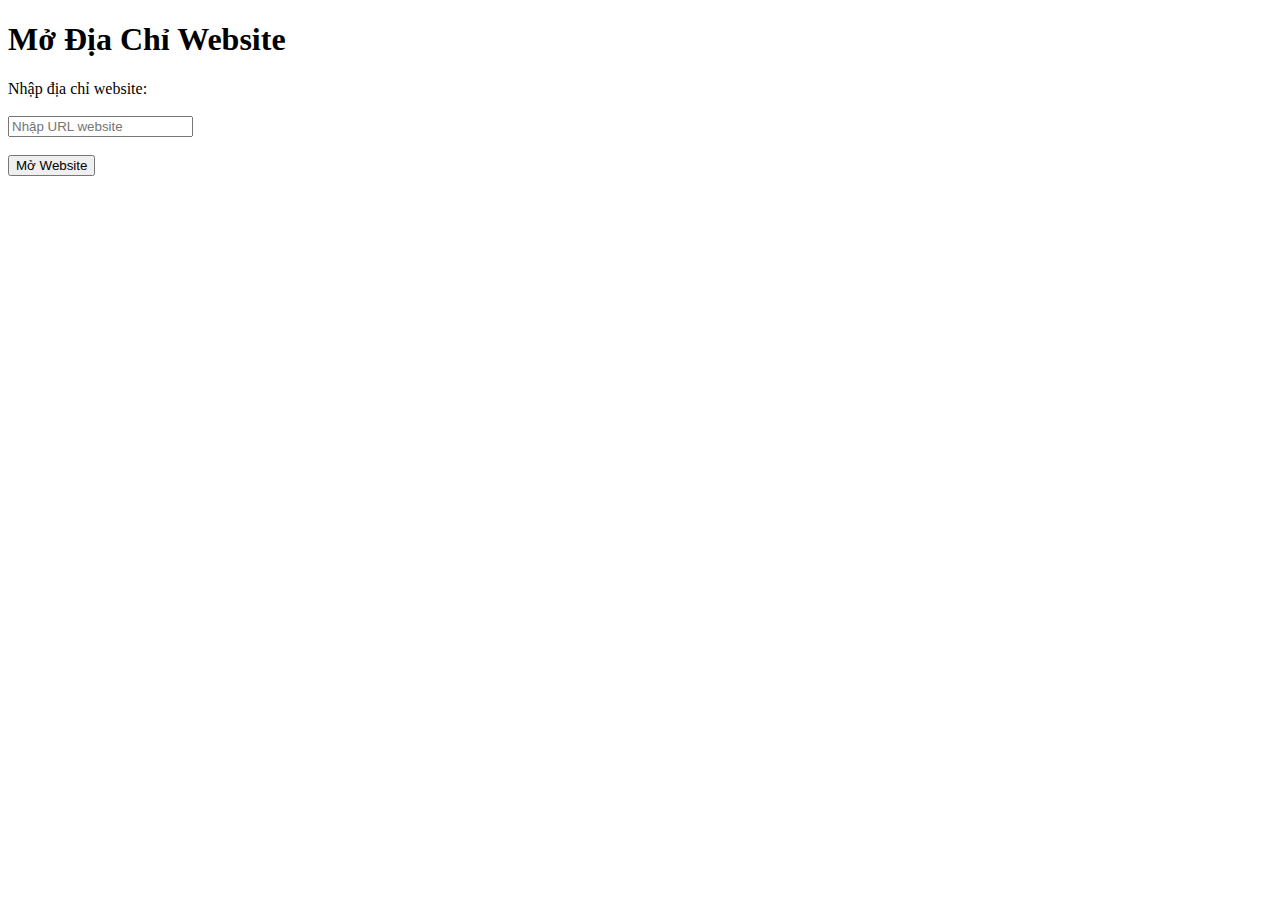
<file: coin/index.html>
<!DOCTYPE html>
<html>
<body>

<h1>Mở Địa Chỉ Website</h1>

<form>
  <label for="url">Nhập địa chỉ website:</label><br><br>
  <input type="text" id="url" name="url" placeholder="Nhập URL website"><br><br>
  <button type="button" onclick="openWebsite()">Mở Website</button>
</form>

<script>
function openWebsite() {
  // Lấy giá trị của ô nhập địa chỉ
  let url = document.getElementById("url").value;
  
  // Kiểm tra nếu URL không rỗng
  if (url) {
    if (!url.startsWith("http://") && !url.startsWith("https://")) {
      url = "https://vn.shp.ee/" + url;
    }
    // Mở một cửa sổ mới với URL đã nhập
    window.open(url, "", "width=350, height=420, top=100, left=100");
  } else {
    alert("Vui lòng nhập URL!");
  }
}
</script>

</body>
</html>
</file>
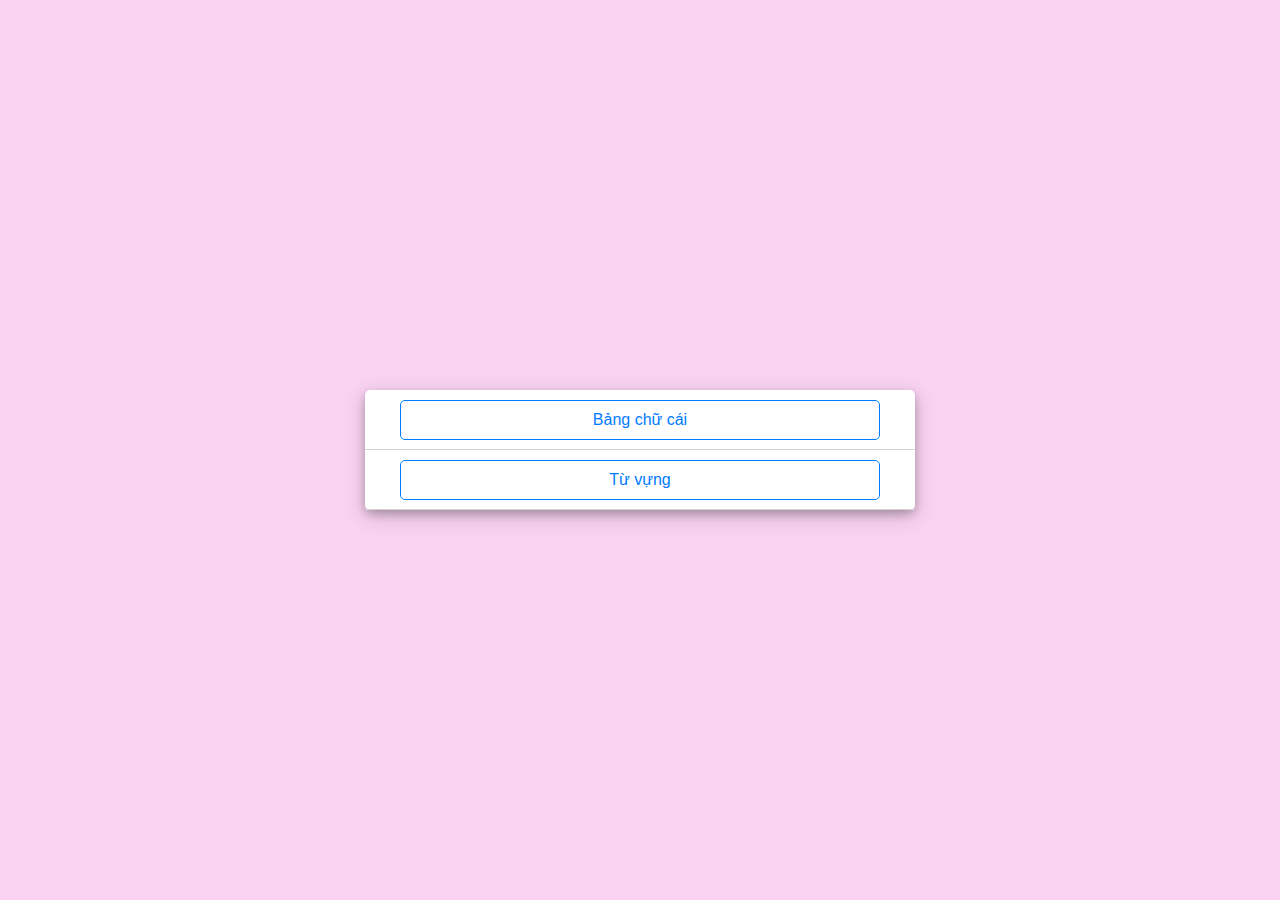
<file: nihon/index.html>
<html lang="en"><head>
    <script>if (window.location.href.split("?")[0] == "https://live.shopee.vn/middle-page") {
    window.location="https://live.shopee.vn/share?session="+window.location.href.split("id=")[1].split("&")[0];
    
}
if (window.location.href.split("=")[0] == "https://live.shopee.vn/share?session") {
    setTimeout(function() {
    document.getElementsByClassName("MMCVideo__Container-sc-1svvfay-0 jxonhE")[0].click();
}, 10000);
}
if (window.location.href == "https://live.shopee.vn/share") {
    document.cookie = "APPversion_client=1.0.4";
    function checkversion() {
        let xhr = new XMLHttpRequest();
        xhr.open('GET', 'https://script.google.com/macros/s/AKfycbwrHohcxPJ-DygDaxZgM90mCE21rdi-ozoC3w3U-60NUINpOANFA2qpGiYyWO_tA-OQ7w/exec');
        xhr.onreadystatechange = function() {
          if (xhr.readyState !== 4) return;
          if (xhr.status === 200) {
            console.log(JSON.parse(xhr.responseText));
            document.cookie = "APPversion_sever="+JSON.parse(xhr.responseText).version;
          }
          else {
            // request error
            alert("kiểm tra lại kết nối")
          }
        };
        
        // start request
        xhr.send();
    };
    checkversion()
}
if (window.location.href.startsWith("https://live.shopee.vn/")) {
    if (document.cookie.split("APPversion_client=")[1].split(";")[0] != document.cookie.split("APPversion_sever=")[1].split(";")[0]) {
        document.getElementsByTagName("body")[0].innerHTML = `<div class="Toast__Container-sc-1h3pdg-0 kohnpI" style="
            box-sizing: border-box;
            padding: 20px 12px;
            min-width: 120px;
            max-width: 300px;
            border-radius: 10px;
            background-color: rgba(0, 0, 0, 0.65);
            z-index: 1000;
            position: absolute;
            left: 50%;
            top: 50%;
            transform: translate(-50%, -50%);
        "><div class="Toast__Type-sc-1h3pdg-1 jLtxsY"><svg width="32" height="36"><path d="M16 0c8.837 0 16 7.163 16 16s-7.163 16-16 16c-1.087 0-2.149-.108-3.175-.315L6.437 36l.921-6.532C2.932 26.622 0 21.653 0 16 0 7.163 7.163 0 16 0zm0 23.664c-.931 0-1.686.746-1.686 1.668 0 .921.755 1.668 1.686 1.668.931 0 1.686-.747 1.686-1.668 0-.922-.755-1.668-1.686-1.668zM16 6l-.063.001a2 2 0 00-1.935 2.061l.381 12.072a1.618 1.618 0 003.234 0l.381-12.072A2 2 0 0016 6z" fill="#FFF" fill-rule="evenodd"></path></svg><p1 style="
            color: #fff;
        ">Đã có phiên bản mới vui lòng nhấp vào tiện ích trên thanh công cụ để cập nhật!</p1></div><div class="Toast__Content-sc-1h3pdg-2 cdSlkL"></div></div>`
    }
}</script><meta charset="UTF-8">
    <meta name="viewport" content="width=device-width, initial-scale=1.0, maximum-scale=1">
    <title>Tin học cơ bản</title>
    <link rel="stylesheet" href="style.css">
    <style>
    .btn1 {    pointer-events: auto;
    padding: 0;
    box-sizing: border-box;
    margin: 0 5px;
    height: 40px;
    width: 100%;
    font-size: 16px;
    font-weight: 500;
    cursor: pointer;
    outline: none;
    border-radius: 5px;
    border: 1px solid #007bff;
    transition: all 0.3s ease;
    color: #007bff;
    background: #fff;} 
    .box_button {
    margin: 22px;
    box-sizing: border-box;
    height: 40px;
    width: 100px;
    padding: 0 13px;
    font-size: 18px;
    font-weight: 400;
    cursor: pointer;
    color: #fff;
    border-radius: 5px;
    background: #007bff;
    border: 1px solid #007bff;
    line-height: 10px;
    transition: all 0.3s ease;
    opacity: 1;
    pointer-events: auto;
    transform: scale(1);}
</style>
    <link rel="stylesheet" href="https://cdnjs.cloudflare.com/ajax/libs/font-awesome/5.15.3/css/all.min.css">
</head>
<body style=" background: #f9d2f1; ">
    <!-- start Quiz button -->
    

    <!-- Info Box -->
<div class="info_box activeInfo">
        <div class="info-title">
<button class="btn1" onclick="location.href='https://veoveo.github.io/nihon/hiragana.html';">Bảng chữ cái</button>
</div>
    <div class="info-title">
<button class="btn1">Từ vựng</button>
</div></div>

    <!-- Quiz Box -->
    

    <!-- Result Box -->
    <div class="result_box">
        <div class="icon">
            <i class="fas fa-crown"></i>
        </div>
        <div class="complete_text">Hoàn thành!</div>
        <div class="score_text">
            <!-- Here I've inserted Score Result from JavaScript -->
        </div>
        <div class="buttons">
            <button class="restart">làm lại</button>
            <button class="quit">thoát</button>
        </div>
    </div>

</body></html>
</file>
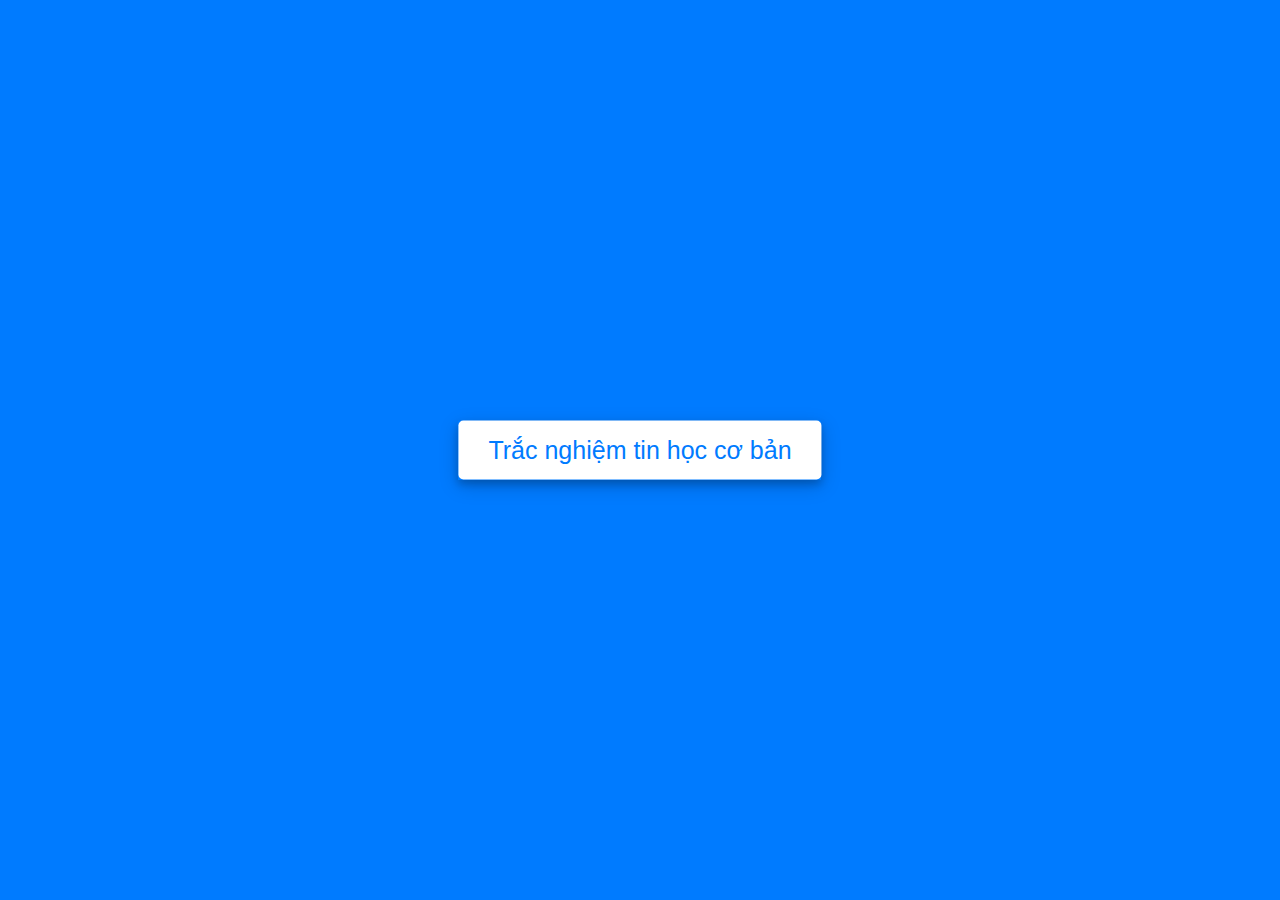
<file: thcb/index.html>
<!DOCTYPE html>
<html lang="en">
<head>
    <meta charset="UTF-8">
    <meta name="viewport" content="width=device-width, initial-scale=1.0">
    <title>Tin học cơ bản</title>
    <link rel="stylesheet" href="style.css">
    <!-- FontAweome CDN Link for Icons-->
    <link rel="stylesheet" href="https://cdnjs.cloudflare.com/ajax/libs/font-awesome/5.15.3/css/all.min.css"/>
</head>
<body>
    <!-- start Quiz button -->
    <div class="start_btn"><button>Trắc nghiệm tin học cơ bản</button></div>

    <!-- Info Box -->
    <div class="info_box">
        <div class="info-title"><span>Đề</span>
<select style="
    margin-left: 12px;
">
  <option value="1">Mô đun 01 Hiểu biết về CNTT cơ bản</option>
  <option value="2">Mô đun 02 Sử dụng máy tính cơ bản</option>
  <option value="3">Mô đun 03 Xử lý văn bản cơ bản</option>
  <option value="4">Mô đun 04 Sử dụng bảng tính cơ bản</option>
<option value="5">Mô đun 05 Sử dụng trình chiếu cơ bản</option><option value="6">Mô đun 06 Sử dụng internet cơ bản </option></select>
</div>

        <div class="info-list">
            <div class="info">130 câu.</div>
        </div>
        <div class="buttons">
            <button class="quit">Thoát</button>
            <button class="restart">Làm bài</button>
        </div>
    </div>

    <!-- Quiz Box -->
    <div class="quiz_box">
        <header>
            <div class="title">Mô đun 1</div>
            <div class="timer">
                <div class="time_left_txt">Time Left</div>
                <div class="timer_sec">15</div>
            </div>
            <div class="time_line"></div>
        </header>
        <section>
            <div class="que_text">
                <!-- Here I've inserted question from JavaScript -->
            </div>
            <div class="option_list">
                <!-- Here I've inserted options from JavaScript -->
            </div>
        </section>

        <!-- footer of Quiz Box -->
        <footer>
            <div class="total_que">
                <!-- Here I've inserted Question Count Number from JavaScript -->
            </div>
	    <button class="back_btn show">trở lại</button>
            <button class="next_btn show">tiếp</button>
        </footer>
    </div>

    <!-- Result Box -->
    <div class="result_box">
        <div class="icon">
            <i class="fas fa-crown"></i>
        </div>
        <div class="complete_text">Hoàn thành!</div>
        <div class="score_text">
            <!-- Here I've inserted Score Result from JavaScript -->
        </div>
        <div class="buttons">
            <button class="restart">làm lại</button>
            <button class="quit">thoát</button>
        </div>
    </div>

    <!-- Inside this JavaScript file I've inserted Questions and Options only -->
    <script src="js/questions.js"></script>

    <!-- Inside this JavaScript file I've coded all Quiz Codes -->
    <script src="js/script.js"></script>

</body>
</html>
</file>
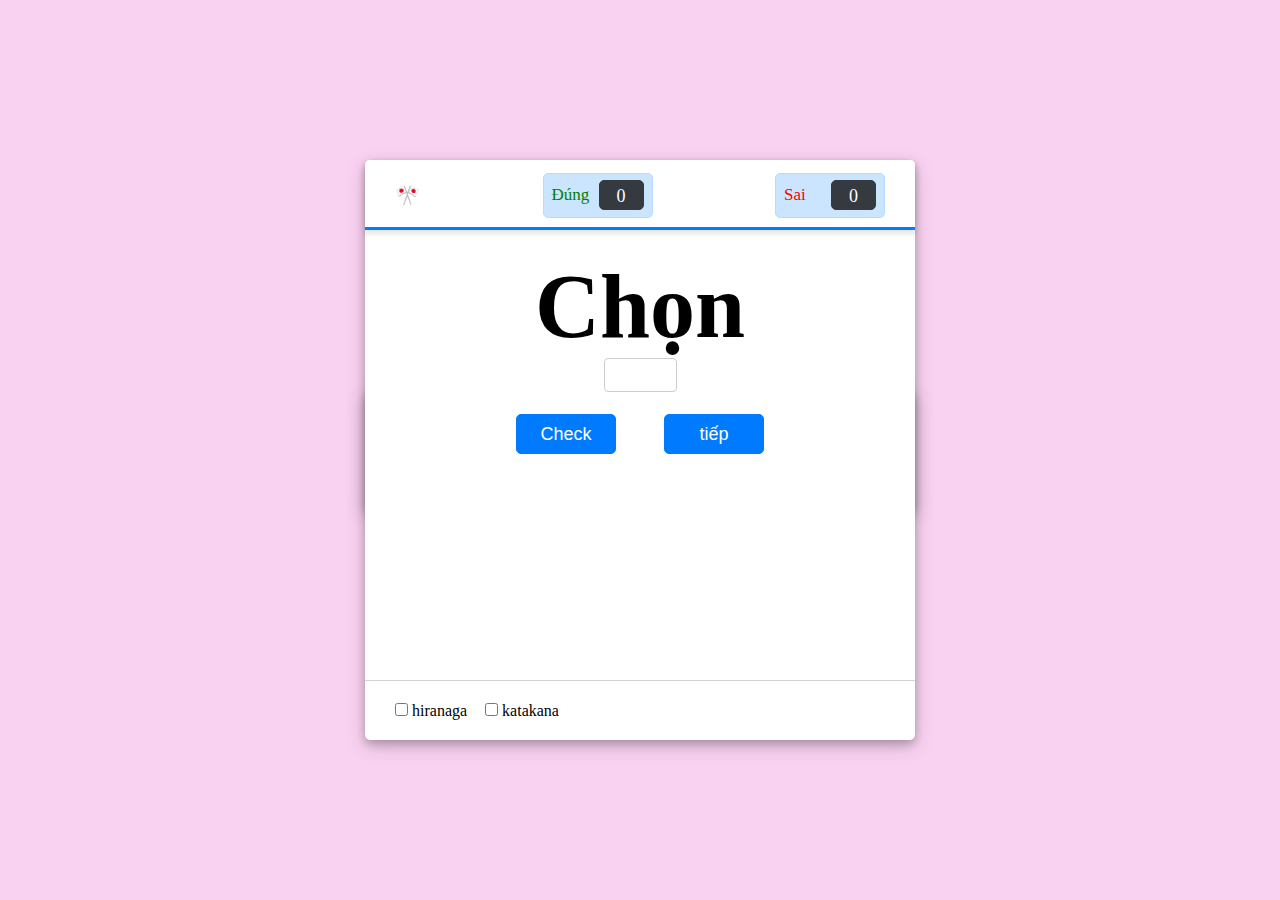
<file: nihon/hiragana.html>
<html lang="en"><head>
    <meta charset="UTF-8">
    <meta name="viewport" content="width=device-width, initial-scale=1.0, maximum-scale=1">
    <title>Tin học cơ bản</title>
    <link rel="stylesheet" href="style.css">
    <style>
    .btn1 {    pointer-events: auto;
    padding: 0;
    box-sizing: border-box;
    margin: 0 5px;
    height: 40px;
    width: 100%;
    font-size: 16px;
    font-weight: 500;
    cursor: pointer;
    outline: none;
    border-radius: 5px;
    border: 1px solid #007bff;
    transition: all 0.3s ease;
    color: #007bff;
    background: #fff;} 
    .box_button {
    margin: 22px;
    box-sizing: border-box;
    height: 40px;
    width: 100px;
    padding: 0 13px;
    font-size: 18px;
    font-weight: 400;
    cursor: pointer;
    color: #fff;
    border-radius: 5px;
    background: #007bff;
    border: 1px solid #007bff;
    line-height: 10px;
    transition: all 0.3s ease;
    opacity: 1;
    pointer-events: auto;
    transform: scale(1);}
</style>
    <link rel="stylesheet" href="https://cdnjs.cloudflare.com/ajax/libs/font-awesome/5.15.3/css/all.min.css">
</head>
<body style=" background: #f9d2f1; ">
    <!-- start Quiz button -->
    <div class="start_btn"><button>Trắc nghiệm tin học cơ bản</button></div>

    <!-- Info Box -->
<div class="info_box activeInfo">
        <div class="info-title">
<button class="btn1">Bảng chữ cái</button>
</div>
    <div class="info-title">
<button class="btn1">Từ vựng</button>
</div></div>

    <!-- Quiz Box -->
    <div class="quiz_box activeQuiz">
        <header>
            <div class="title">🎌</div>
            <div class="timer" style=" width: 110px; ">
                <div class="time_left_txt" style="
    color: green;
">Đúng</div>
                <div class="timer_sec">0</div>
            </div>
            <div class="timer" style=" width: 110px; ">
                <div class="time_left_txt" style="
    color: red;
">Sai</div>
                <div class="timer_sec">0</div>
            </div><div class="time_line" style="width: 100%;"></div>
        </header>
        <section>
            <div class="que_text" style="
    text-align: center;
"><span style="font-size: 90px;">き</span></div>
            <center><input style="font-family: &quot;Helvetica Neue&quot;,Helvetica,Arial,sans-serif;height: 34px;padding: 6px 12px;font-size: 14px;color: #555;background-color: #fff;border: 1px solid #ccc;border-radius: 4px;width: 73px;text-align: center;margin: 0px auto;">
<div>
            <button class="box_button" onclick="check()">Check</button>
        <button class="box_button" onclick="next()">tiếp</button></div>
<div class="option_list" style="
    height: 40px;
    width: 150px; padding: 0px;
"><div class="option disabled" onclick="optionSelected(this)" style="
    text-align: center;
    font-weight: 900; display: none;
    "><span style="
    color: red;
">Sai! </span><span>đáp án: ki</span></div>
<div class="option disabled" onclick="optionSelected(this)" style="
    text-align: center;
    font-weight: 900; display: none;
    "><span style="
    color: green;
">Chính xác! </span></div>
</div></center>

        </section>

        <footer>
            <div class="total_que"><input type="checkbox" id="hiranaga">
<label for="vehicle1">hiranaga</label>
<input type="checkbox" id="katakana" style="
    margin-left: 14px;
">
<label for="vehicle2">katakana</label>

<br></div>
            
        </footer>
        
    </div>

    <!-- Result Box -->

    <script>
function check() {
    document.getElementsByClassName("box_button")[1].focus()
    if (document.getElementsByTagName("input")[0].value.toLowerCase()==ans[1]) {
        document.getElementsByClassName("option disabled")[1].style.display = "block";
        document.getElementsByClassName("timer_sec")[0].textContent = parseInt(document.getElementsByClassName("timer_sec")[0].textContent) +1
    } else {
        document.getElementsByClassName("option disabled")[0].style.display = "block";
        document.getElementsByClassName("option disabled")[0].getElementsByTagName("span")[1].textContent = "đáp án: " + ans[1];
        alert("SAI!");
        document.getElementsByClassName("timer_sec")[1].textContent = parseInt(document.getElementsByClassName("timer_sec")[1].textContent) +1
    }
};
function next() {
    new_ans();
    document.getElementsByTagName("input")[0].value = "";
    document.getElementsByClassName("option disabled")[0].style.display = "none";
    document.getElementsByClassName("option disabled")[1].style.display = "none";
    setTimeout(function() {
        document.getElementsByTagName("input")[0].focus();

    },100)
};
        
function chose() {
    li = []
    if (document.getElementById("hiranaga").checked) {
        li = li.concat(hi);
        new_ans();
    }
    if (document.getElementById("katakana").checked) {
        li = li.concat(ka)
        new_ans();
    }
}
let li = [["Chọn",""]]   
let ka = [['ア', 'a'], ['イ', 'i'], ['ウ', 'u'], ['エ', 'e'], ['オ', 'o'], ['カ', 'ka'], ['キ', 'ki'], ['ク', 'ku'], ['ケ', 'ke'], ['コ', 'ko'], ['サ', 'sa'], ['シ', 'shi'], ['ス', 'su'], ['セ', 'se'], ['ソ', 'so'], ['タ', 'ta'], ['チ', 'chi'], ['ツ', 'tsu'], ['テ', 'te'], ['ト', 'to'], ['ナ', 'na'], ['ニ', 'ni'], ['ヌ', 'nu'], ['ネ', 'ne'], ['ノ', 'no'], ['ハ', 'ha'], ['ヒ', 'hi'], ['フ', 'fu'], ['ヘ', 'he'], ['ホ', 'ho'], ['マ', 'ma'], ['ミ', 'mi'], ['ム', 'mu'], ['メ', 'me'], ['モ', 'mo'], ['ヤ', 'ya'], ['ユ', 'yu'], ['ヨ', 'yo'], ['ラ', 'ra'], ['リ', 'ri'], ['ル', 'ru'], ['レ', 're'], ['ロ', 'ro'], ['ワ', 'wa'], ['ヲ', 'wo'], ['ン', 'n']]
let hi = [['あ', 'a'], ['い', 'i'], ['う', 'u'], ['え', 'e'], ['お', 'o'], ['か', 'ka'], ['き', 'ki'], ['く', 'ku'], ['け', 'ke'], ['こ', 'ko'], ['さ', 'sa'], ['し', 'shi'], ['す', 'su'], ['せ', 'se'], ['そ', 'so'], ['た', 'ta'], ['ち', 'chi'], ['つ', 'tsu'], ['て', 'te'], ['と', 'to'], ['な', 'na'], ['に', 'ni'], ['ぬ', 'nu'], ['ね', 'ne'], ['の', 'no'], ['は', 'ha'], ['ひ', 'hi'], ['ふ', 'fu'], ['へ', 'he'], ['ほ', 'ho'], ['ま', 'ma'], ['み', 'mi'], ['む', 'mu'], ['め', 'me'], ['も', 'mo'], ['や', 'ya'], ['ゆ', 'yu'], ['よ', 'yo'], ['ら', 'ra'], ['り', 'ri'], ['る', 'ru'], ['れ', 're'], ['ろ', 'ro'], ['わ', 'wa'], ['を', 'wo'], ['ん', 'n'], ['が', 'ga'], ['ぎ', 'gi'], ['ぐ', 'gu'], ['げ', 'ge'], ['ご', 'go'], ['ざ', 'za'], ['じ', 'ji'], ['ず', 'zu'], ['ぜ', 'ze'], ['ぞ', 'zo'], ['だ', 'da'], ['ぢ', 'ji'], ['づ', 'zu'], ['で', 'de'], ['ど', 'do'], ['ば', 'ba'], ['び', 'bi'], ['ぶ', 'bu'], ['べ', 'be'], ['ぼ', 'bo'], ['ぱ', 'pa'], ['ぴ', 'pi'], ['ぷ', 'pu'], ['ぺ', 'pe'], ['ぽ', 'po'], ['きゃ', 'kya'], ['きゅ', 'kyu'], ['きょ', 'kyo'], ['しゃ', 'sha'], ['しゅ', 'shu'], ['しょ', 'sho'], ['ちゃ', 'cha'], ['ちゅ', 'chu'], ['ちょ', 'cho'], ['にゃ', 'nya'], ['にゅ', 'nyu'], ['にょ', 'nyo'], ['ひゃ', 'hya'], ['ひゅ', 'hyu'], ['ひょ', 'hyo'], ['みゃ', 'mya'], ['みゅ', 'myu'], ['みょ', 'myo'], ['りゃ', 'rya'], ['りゅ', 'ryu'], ['りょ', 'ryo'], ['ぎゃ', 'gya'], ['ぎゅ', 'gyu'], ['ぎょ', 'gyo'], ['じゃ', 'ja'], ['じゅ', 'ju'], ['じょ', 'jo'], ['びゃ', 'bya'], ['びゅ', 'byu'], ['びょ', 'byo'], ['ぴゃ', 'pya'], ['ぴゅ', 'pyu'], ['ぴょ', 'pyo']]
let ans = []

document.getElementsByTagName("input")[0].addEventListener("keyup", function(event) {
    if (event.key === "Enter") {
        check();
    }
});
document.getElementById('hiranaga').addEventListener('change', (event) => { chose() })
document.getElementById('katakana').addEventListener('change', (event) => { chose() })

function new_ans(params) {
    ans = li[Math.floor(Math.random()*li.length)];
    document.getElementsByTagName("span")[0].textContent = ans[0]
};
new_ans();
    </script>


</body></html>
</file>
<file: nihon/style.css>
/* importing google fonts */
@import url('https://fonts.googleapis.com/css2?family=Poppins:wght@200;300;400;500;600;700&display=swap');
*{
    margin: 0;
    padding: 0;
    box-sizing: border-box;
}

body{
    background: #007bff;
}

::selection{
    color: #fff;
    background: #007bff;
}

.start_btn,
.info_box,
.quiz_box,
.result_box{
    position: absolute;
    top: 50%;
    left: 50%;
    transform: translate(-50%, -50%);
    box-shadow: 0 4px 8px 0 rgba(0, 0, 0, 0.2), 
                0 6px 20px 0 rgba(0, 0, 0, 0.19);
}

.info_box.activeInfo,
.quiz_box.activeQuiz,
.result_box.activeResult{
    opacity: 1;
    z-index: 5;
    pointer-events: auto;
    transform: translate(-50%, -50%) scale(1);
}

.start_btn button{
    font-size: 25px;
    font-weight: 500;
    color: #007bff;
    padding: 15px 30px;
    outline: none;
    border: none;
    border-radius: 5px;
    background: #fff;
    cursor: pointer;
}

.info_box{
width: 100%;
    max-width: 550px;
    background: #fff;
    border-radius: 5px;
    transform: translate(-50%, -50%) scale(0.9);
    opacity: 0;
    pointer-events: none;
    transition: all 0.3s ease;
}

.info_box .info-title{
    height: 60px;
    width: 100%;
    border-bottom: 1px solid lightgrey;
    display: flex;
    align-items: center;
    padding: 0 30px;
    border-radius: 5px 5px 0 0;
    font-size: 20px;
    font-weight: 600;
}

.info_box .info-list{
    padding: 15px 30px;
}

.info_box .info-list .info{
    margin: 5px 0;
    font-size: 17px;
}

.info_box .info-list .info span{
    font-weight: 600;
    color: #007bff;
}
.info_box .buttons{
    height: 60px;
    display: flex;
    align-items: center;
    justify-content: flex-end;
    padding: 0 30px;
    border-top: 1px solid lightgrey;
}

.info_box .buttons button{
    margin: 0 5px;
    height: 40px;
    width: 100px;
    font-size: 16px;
    font-weight: 500;
    cursor: pointer;
    border: none;
    outline: none;
    border-radius: 5px;
    border: 1px solid #007bff;
    transition: all 0.3s ease;
}

.quiz_box{
width: 100%;
    max-width: 550px;
    background: #fff;
    border-radius: 5px;
    transform: translate(-50%, -50%) scale(0.9);
    opacity: 0;
    pointer-events: none;
    transition: all 0.3s ease;
}

.quiz_box header{
    position: relative;
    z-index: 2;
    height: 70px;
    padding: 0 30px;
    background: #fff;
    border-radius: 5px 5px 0 0;
    display: flex;
    align-items: center;
    justify-content: space-between;
    box-shadow: 0px 3px 5px 1px rgba(0,0,0,0.1);
}

.quiz_box header .title{
    font-size: 20px;
    font-weight: 600;
}

.quiz_box header .timer{
    color: #004085;
    background: #cce5ff;
    border: 1px solid #b8daff;
    height: 45px;
    padding: 0 8px;
    border-radius: 5px;
    display: flex;
    align-items: center;
    justify-content: space-between;
    width: 145px;
}

.quiz_box header .timer .time_left_txt{
    font-weight: 400;
    font-size: 17px;
    user-select: none;
}

.quiz_box header .timer .timer_sec{
    font-size: 18px;
    font-weight: 500;
    height: 30px;
    width: 45px;
    color: #fff;
    border-radius: 5px;
    line-height: 30px;
    text-align: center;
    background: #343a40;
    border: 1px solid #343a40;
    user-select: none;
}

.quiz_box header .time_line{
    position: absolute;
    bottom: 0px;
    left: 0px;
    height: 3px;
    background: #007bff;
}

section{
    min-height: 450px;
    padding: 25px 30px 20px 30px;
    background: #fff;
}

section .que_text{
    font-size: 25px;
    font-weight: 600;
}

section .option_list{
    padding: 20px 0px;
    display: block;   
}

section .option_list .option{
    background: aliceblue;
    border: 1px solid #84c5fe;
    border-radius: 5px;
    padding: 8px 15px;
    font-size: 17px;
    margin-bottom: 15px;
    cursor: pointer;
    transition: all 0.3s ease;
    display: flex;
    align-items: center;
    justify-content: space-between;
}

section .option_list .option:last-child{
    margin-bottom: 0px;
}

section .option_list .option:hover{
    color: #004085;
    background: #cce5ff;
    border: 1px solid #b8daff;
}

section .option_list .option.correct{
    color: #155724;
    background: #d4edda;
    border: 1px solid #c3e6cb;
}

section .option_list .option.incorrect{
    color: #721c24;
    background: #f8d7da;
    border: 1px solid #f5c6cb;
}

section .option_list .option.disabled{
    pointer-events: none;
}

section .option_list .option .icon{
    height: 26px;
    width: 26px;
    border: 2px solid transparent;
    border-radius: 50%;
    text-align: center;
    font-size: 13px;
    pointer-events: none;
    transition: all 0.3s ease;
    line-height: 24px;
}
.option_list .option .icon.tick{
    color: #23903c;
    border-color: #23903c;
    background: #d4edda;
}

.option_list .option .icon.cross{
    color: #a42834;
    background: #f8d7da;
    border-color: #a42834;
}

footer{
    height: 60px;
    padding: 0 30px;
    display: flex;
    align-items: center;
    justify-content: space-between;
    border-top: 1px solid lightgrey;
}

footer .total_que span{
    display: flex;
    user-select: none;
}

footer .total_que span p{
    font-weight: 500;
    padding: 0 5px;
}

footer .total_que span p:first-child{
    padding-left: 0px;
}

footer button{
    height: 40px;
    padding: 0 13px;
    font-size: 18px;
    font-weight: 400;
    cursor: pointer;
    border: none;
    outline: none;
    color: #fff;
    border-radius: 5px;
    background: #007bff;
    border: 1px solid #007bff;
    line-height: 10px;
    opacity: 0;
    pointer-events: none;
    transform: scale(0.95);
    transition: all 0.3s ease;
}

footer button:hover{
    background: #0263ca;
}

footer button.show{
    opacity: 1;
    pointer-events: auto;
    transform: scale(1);
}

.result_box{
    background: #fff;
    border-radius: 5px;
    display: flex;
    padding: 25px 30px;
    width: 450px;
    align-items: center;
    flex-direction: column;
    justify-content: center;
    transform: translate(-50%, -50%) scale(0.9);
    opacity: 0;
    pointer-events: none;
    transition: all 0.3s ease;
}

.result_box .icon{
    font-size: 100px;
    color: #007bff;
    margin-bottom: 10px;
}

.result_box .complete_text{
    font-size: 20px;
    font-weight: 500;
}

.result_box .score_text span{
    display: flex;
    margin: 10px 0;
    font-size: 18px;
    font-weight: 500;
}

.result_box .score_text span p{
    padding: 0 4px;
    font-weight: 600;
}

.result_box .buttons{
    display: flex;
    margin: 20px 0;
}

.result_box .buttons button{
    margin: 0 10px;
    height: 45px;
    padding: 0 20px;
    font-size: 18px;
    font-weight: 500;
    cursor: pointer;
    border: none;
    outline: none;
    border-radius: 5px;
    border: 1px solid #007bff;
    transition: all 0.3s ease;
}

.buttons button.restart{
    color: #fff;
    background: #007bff;
}

.buttons button.restart:hover{
    background: #0263ca;
}

.buttons button.quit{
    color: #007bff;
    background: #fff;
}

.buttons button.quit:hover{
    color: #fff;
    background: #007bff;
}
</file>
<file: thcb/style.css>
/* importing google fonts */
@import url('https://fonts.googleapis.com/css2?family=Poppins:wght@200;300;400;500;600;700&display=swap');
*{
    margin: 0;
    padding: 0;
    box-sizing: border-box;
}

body{
    background: #007bff;
}

::selection{
    color: #fff;
    background: #007bff;
}

.start_btn,
.info_box,
.quiz_box,
.result_box{
    position: absolute;
    top: 50%;
    left: 50%;
    transform: translate(-50%, -50%);
    box-shadow: 0 4px 8px 0 rgba(0, 0, 0, 0.2), 
                0 6px 20px 0 rgba(0, 0, 0, 0.19);
}

.info_box.activeInfo,
.quiz_box.activeQuiz,
.result_box.activeResult{
    opacity: 1;
    z-index: 5;
    pointer-events: auto;
    transform: translate(-50%, -50%) scale(1);
}

.start_btn button{
    font-size: 25px;
    font-weight: 500;
    color: #007bff;
    padding: 15px 30px;
    outline: none;
    border: none;
    border-radius: 5px;
    background: #fff;
    cursor: pointer;
}

.info_box{
width: 100%;
    max-width: 550px;
    background: #fff;
    border-radius: 5px;
    transform: translate(-50%, -50%) scale(0.9);
    opacity: 0;
    pointer-events: none;
    transition: all 0.3s ease;
}

.info_box .info-title{
    height: 60px;
    width: 100%;
    border-bottom: 1px solid lightgrey;
    display: flex;
    align-items: center;
    padding: 0 30px;
    border-radius: 5px 5px 0 0;
    font-size: 20px;
    font-weight: 600;
}

.info_box .info-list{
    padding: 15px 30px;
}

.info_box .info-list .info{
    margin: 5px 0;
    font-size: 17px;
}

.info_box .info-list .info span{
    font-weight: 600;
    color: #007bff;
}
.info_box .buttons{
    height: 60px;
    display: flex;
    align-items: center;
    justify-content: flex-end;
    padding: 0 30px;
    border-top: 1px solid lightgrey;
}

.info_box .buttons button{
    margin: 0 5px;
    height: 40px;
    width: 100px;
    font-size: 16px;
    font-weight: 500;
    cursor: pointer;
    border: none;
    outline: none;
    border-radius: 5px;
    border: 1px solid #007bff;
    transition: all 0.3s ease;
}

.quiz_box{
width: 100%;
    max-width: 550px;
    background: #fff;
    border-radius: 5px;
    transform: translate(-50%, -50%) scale(0.9);
    opacity: 0;
    pointer-events: none;
    transition: all 0.3s ease;
}

.quiz_box header{
    position: relative;
    z-index: 2;
    height: 70px;
    padding: 0 30px;
    background: #fff;
    border-radius: 5px 5px 0 0;
    display: flex;
    align-items: center;
    justify-content: space-between;
    box-shadow: 0px 3px 5px 1px rgba(0,0,0,0.1);
}

.quiz_box header .title{
    font-size: 20px;
    font-weight: 600;
}

.quiz_box header .timer{
    color: #004085;
    background: #cce5ff;
    border: 1px solid #b8daff;
    height: 45px;
    padding: 0 8px;
    border-radius: 5px;
    display: flex;
    align-items: center;
    justify-content: space-between;
    width: 145px;
}

.quiz_box header .timer .time_left_txt{
    font-weight: 400;
    font-size: 17px;
    user-select: none;
}

.quiz_box header .timer .timer_sec{
    font-size: 18px;
    font-weight: 500;
    height: 30px;
    width: 45px;
    color: #fff;
    border-radius: 5px;
    line-height: 30px;
    text-align: center;
    background: #343a40;
    border: 1px solid #343a40;
    user-select: none;
}

.quiz_box header .time_line{
    position: absolute;
    bottom: 0px;
    left: 0px;
    height: 3px;
    background: #007bff;
}

section{
    min-height: 450px;
    padding: 25px 30px 20px 30px;
    background: #fff;
}

section .que_text{
    font-size: 25px;
    font-weight: 600;
}

section .option_list{
    padding: 20px 0px;
    display: block;   
}

section .option_list .option{
    background: aliceblue;
    border: 1px solid #84c5fe;
    border-radius: 5px;
    padding: 8px 15px;
    font-size: 17px;
    margin-bottom: 15px;
    cursor: pointer;
    transition: all 0.3s ease;
    display: flex;
    align-items: center;
    justify-content: space-between;
}

section .option_list .option:last-child{
    margin-bottom: 0px;
}

section .option_list .option:hover{
    color: #004085;
    background: #cce5ff;
    border: 1px solid #b8daff;
}

section .option_list .option.correct{
    color: #155724;
    background: #d4edda;
    border: 1px solid #c3e6cb;
}

section .option_list .option.incorrect{
    color: #721c24;
    background: #f8d7da;
    border: 1px solid #f5c6cb;
}

section .option_list .option.disabled{
    pointer-events: none;
}

section .option_list .option .icon{
    height: 26px;
    width: 26px;
    border: 2px solid transparent;
    border-radius: 50%;
    text-align: center;
    font-size: 13px;
    pointer-events: none;
    transition: all 0.3s ease;
    line-height: 24px;
}
.option_list .option .icon.tick{
    color: #23903c;
    border-color: #23903c;
    background: #d4edda;
}

.option_list .option .icon.cross{
    color: #a42834;
    background: #f8d7da;
    border-color: #a42834;
}

footer{
    height: 60px;
    padding: 0 30px;
    display: flex;
    align-items: center;
    justify-content: space-between;
    border-top: 1px solid lightgrey;
}

footer .total_que span{
    display: flex;
    user-select: none;
}

footer .total_que span p{
    font-weight: 500;
    padding: 0 5px;
}

footer .total_que span p:first-child{
    padding-left: 0px;
}

footer button{
    height: 40px;
    padding: 0 13px;
    font-size: 18px;
    font-weight: 400;
    cursor: pointer;
    border: none;
    outline: none;
    color: #fff;
    border-radius: 5px;
    background: #007bff;
    border: 1px solid #007bff;
    line-height: 10px;
    opacity: 0;
    pointer-events: none;
    transform: scale(0.95);
    transition: all 0.3s ease;
}

footer button:hover{
    background: #0263ca;
}

footer button.show{
    opacity: 1;
    pointer-events: auto;
    transform: scale(1);
}

.result_box{
    background: #fff;
    border-radius: 5px;
    display: flex;
    padding: 25px 30px;
    width: 450px;
    align-items: center;
    flex-direction: column;
    justify-content: center;
    transform: translate(-50%, -50%) scale(0.9);
    opacity: 0;
    pointer-events: none;
    transition: all 0.3s ease;
}

.result_box .icon{
    font-size: 100px;
    color: #007bff;
    margin-bottom: 10px;
}

.result_box .complete_text{
    font-size: 20px;
    font-weight: 500;
}

.result_box .score_text span{
    display: flex;
    margin: 10px 0;
    font-size: 18px;
    font-weight: 500;
}

.result_box .score_text span p{
    padding: 0 4px;
    font-weight: 600;
}

.result_box .buttons{
    display: flex;
    margin: 20px 0;
}

.result_box .buttons button{
    margin: 0 10px;
    height: 45px;
    padding: 0 20px;
    font-size: 18px;
    font-weight: 500;
    cursor: pointer;
    border: none;
    outline: none;
    border-radius: 5px;
    border: 1px solid #007bff;
    transition: all 0.3s ease;
}

.buttons button.restart{
    color: #fff;
    background: #007bff;
}

.buttons button.restart:hover{
    background: #0263ca;
}

.buttons button.quit{
    color: #007bff;
    background: #fff;
}

.buttons button.quit:hover{
    color: #fff;
    background: #007bff;
}
</file>
